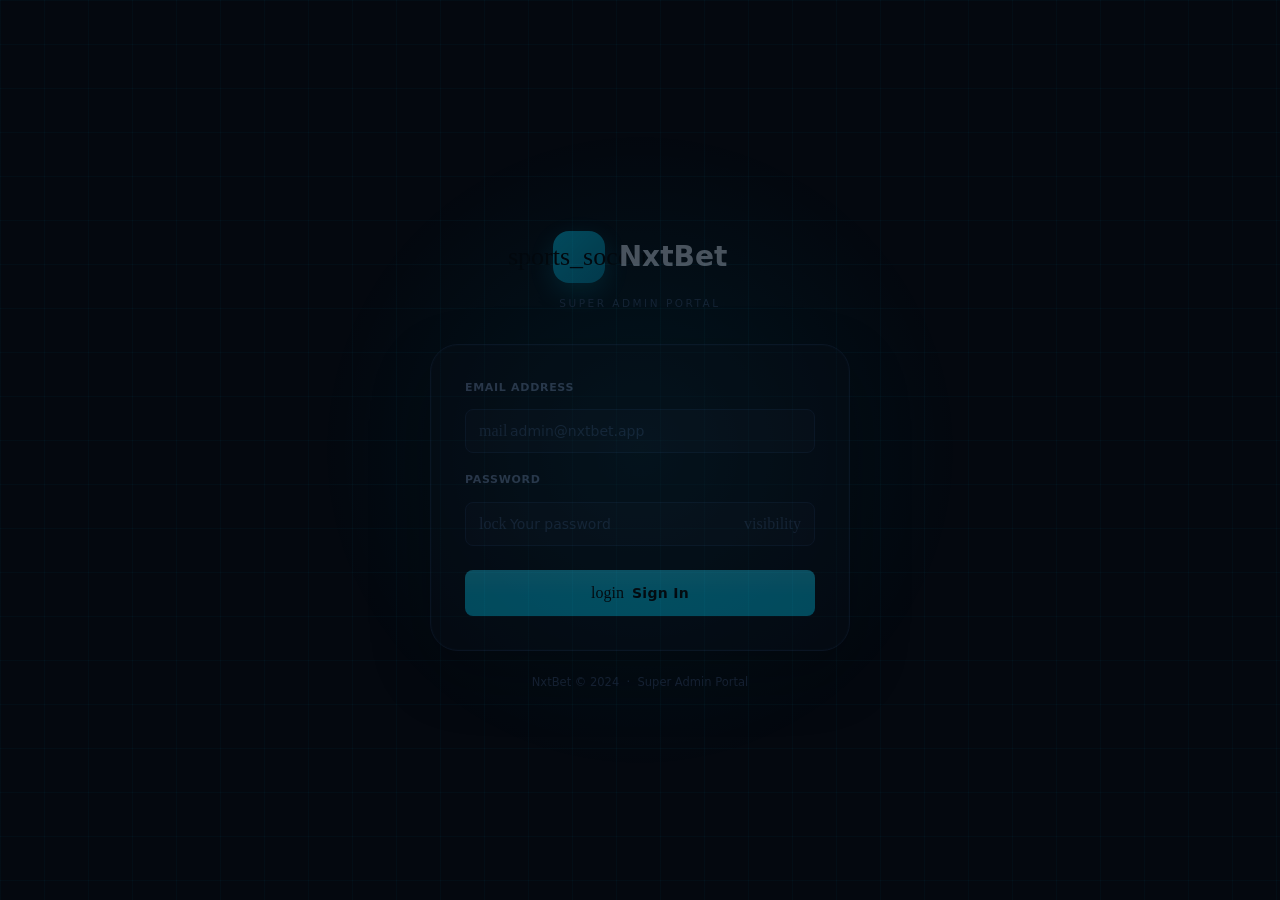
<file: index.html>
<!DOCTYPE html>
<html lang="en">
<head>
<meta charset="UTF-8">
<meta name="viewport" content="width=device-width, initial-scale=1.0, maximum-scale=1.0">
<title>NxtBet Super Admin</title>
<link rel="preconnect" href="https://fonts.googleapis.com">
<link rel="preconnect" href="https://fonts.gstatic.com" crossorigin>
<link href="https://fonts.googleapis.com/css2?family=Sora:wght@300;400;500;600;700;800&family=JetBrains+Mono:wght@400;500&display=swap" rel="stylesheet">
<link href="https://fonts.googleapis.com/css2?family=Material+Symbols+Rounded:opsz,wght,FILL,GRAD@20..48,100..700,0..1,-50..200" rel="stylesheet">
<link rel="stylesheet" href="style.css">
<style>
  /* ---- Material Symbols utility ---- */
  .ms {
    font-family: 'Material Symbols Rounded';
    font-weight: normal;
    font-style: normal;
    font-size: 20px;
    line-height: 1;
    letter-spacing: normal;
    text-transform: none;
    display: inline-flex;
    align-items: center;
    justify-content: center;
    white-space: nowrap;
    direction: ltr;
    -webkit-font-smoothing: antialiased;
    font-variation-settings: 'FILL' 1, 'wght' 400, 'GRAD' 0, 'opsz' 24;
    flex-shrink: 0;
    user-select: none;
  }
  .ms-sm     { font-size: 16px; }
  .ms-md     { font-size: 20px; }
  .ms-lg     { font-size: 26px; }
  .ms-xl     { font-size: 32px; }
  .ms-outline {
    font-variation-settings: 'FILL' 0, 'wght' 300, 'GRAD' 0, 'opsz' 24;
  }

  /* ---- Nav icon sizing ---- */
  .nav-item .ms {
    font-size: 18px;
    opacity: .55;
    transition: opacity .14s, color .14s;
  }
  .nav-item:hover .ms,
  .nav-item.active .ms { opacity: 1; }

  /* ---- Logo icon ---- */
  #sidebar-header .logo-icon .ms { font-size: 22px; }
  .auth-brand .logo-icon .ms     { font-size: 26px; }
</style>
</head>
<body class="dashboard-layout">

<!-- Mobile sidebar overlay -->
<div id="sidebar-overlay" onclick="closeSidebar()"></div>

<!-- ===================== SIDEBAR ===================== -->
<aside id="sidebar" role="navigation" aria-label="Main navigation">

  <div id="sidebar-header">
    <div class="logo">
      <div class="logo-icon">
        <span class="ms ms-lg">sports_soccer</span>
      </div>
      <span class="brand-name">NxtBet</span>
    </div>
    <div class="sub">Super Admin Panel</div>
  </div>

  <nav id="nav">

    <!-- Overview -->
    <div class="nav-section">Overview</div>
    <div class="nav-item active" data-page="dashboard"
         onclick="navigate('dashboard');closeSidebar()" role="button" tabindex="0">
      <span class="ms ms-outline">dashboard</span>
      Dashboard
    </div>

    <!-- Management -->
    <div class="nav-section">Management</div>
    <div class="nav-item" data-page="admins"
         onclick="navigate('admins');closeSidebar()" role="button" tabindex="0">
      <span class="ms ms-outline">manage_accounts</span>
      Admin Accounts
    </div>
    <div class="nav-item" data-page="users"
         onclick="navigate('users');closeSidebar()" role="button" tabindex="0">
      <span class="ms ms-outline">group</span>
      All Users
    </div>

    <!-- Finance -->
    <div class="nav-section">Finance</div>
    <div class="nav-item" data-page="transactions"
         onclick="navigate('transactions');closeSidebar()" role="button" tabindex="0">
      <span class="ms ms-outline">swap_horiz</span>
      Transactions
    </div>
    <div class="nav-item" data-page="binance"
         onclick="navigate('binance');closeSidebar()" role="button" tabindex="0">
      <span class="ms ms-outline">currency_bitcoin</span>
      Crypto Deposits
    </div>
    <div class="nav-item" data-page="bank-deposits"
         onclick="navigate('bank-deposits');closeSidebar()" role="button" tabindex="0">
      <span class="ms ms-outline">account_balance</span>
      Bank Transfer Deposits
    </div>
    <div class="nav-item" data-page="user-deposits"
         onclick="navigate('user-deposits');closeSidebar()" role="button" tabindex="0">
      <span class="ms ms-outline">download</span>
      User Deposit History
    </div>
    <div class="nav-item" data-page="affiliate-withdrawals"
         onclick="navigate('affiliate-withdrawals');closeSidebar()" role="button" tabindex="0">
      <span class="ms ms-outline">savings</span>
      Affiliate Withdrawals
    </div>
    <div class="nav-item" data-page="payout-requests"
         onclick="navigate('payout-requests');closeSidebar()" role="button" tabindex="0">
      <span class="ms ms-outline">payments</span>
      Payout Requests
    </div>
    <div class="nav-item" data-page="withdrawals"
         onclick="navigate('withdrawals');closeSidebar()" role="button" tabindex="0">
      <span class="ms ms-outline">account_balance_wallet</span>
      Withdrawal Requests
    </div>

    <!-- Admin Tools -->
    <div class="nav-section">Admin Tools</div>
    <div class="nav-item" data-page="upgrade-chats"
         onclick="navigate('upgrade-chats');closeSidebar()" role="button" tabindex="0">
      <span class="ms ms-outline">forum</span>
      Upgrade Chats
    </div>
    <div class="nav-item" data-page="audit-log"
         onclick="navigate('audit-log');closeSidebar()" role="button" tabindex="0">
      <span class="ms ms-outline">fact_check</span>
      Audit Log
    </div>

  </nav>

  <div id="sidebar-footer">ZynoBet &copy; 2024</div>

</aside>
<!-- ==================== END SIDEBAR ==================== -->


<!-- ===================== MAIN ===================== -->
<div id="main">

  <!-- Top bar -->
  <header id="topbar">
    <button id="hamburger" onclick="openSidebar()" aria-label="Open menu">
      <span class="ms ms-outline">menu</span>
    </button>

    <h1 id="page-title">Dashboard</h1>

    <div id="topbar-right">
      <!-- Connection inputs (visible on desktop) -->
      <input id="base-url-input" type="text" placeholder="https://api.example.com" aria-label="Base URL">
      <input id="token-input"    type="password" placeholder="Auth token…"         aria-label="Auth token">

      <!-- Sign out -->
      <button class="btn-ghost btn-icon" onclick="logout()" title="Sign out" aria-label="Sign out">
        <span class="ms ms-outline">logout</span>
      </button>
    </div>
  </header>

  <!-- Page content area -->
  <main id="content">
    <div id="alert-container" role="status" aria-live="polite"></div>
    <div id="page-content"></div>
  </main>

</div>
<!-- ==================== END MAIN ==================== -->


<!-- ===================== MODAL ===================== -->
<div class="modal-bg" id="modal-bg" onclick="closeModal(event)" role="dialog" aria-modal="true" aria-labelledby="modal-title">
  <div class="modal" id="modal-box">
    <div class="modal-header">
      <h3 id="modal-title">Detail</h3>
      <button class="close-btn" onclick="closeModal()" aria-label="Close modal">
        <span class="ms ms-sm ms-outline">close</span>
      </button>
    </div>
    <div id="modal-content"></div>
  </div>
</div>
<!-- ==================== END MODAL ==================== -->


<script src="app.js"></script>
</body>
</html>
</file>
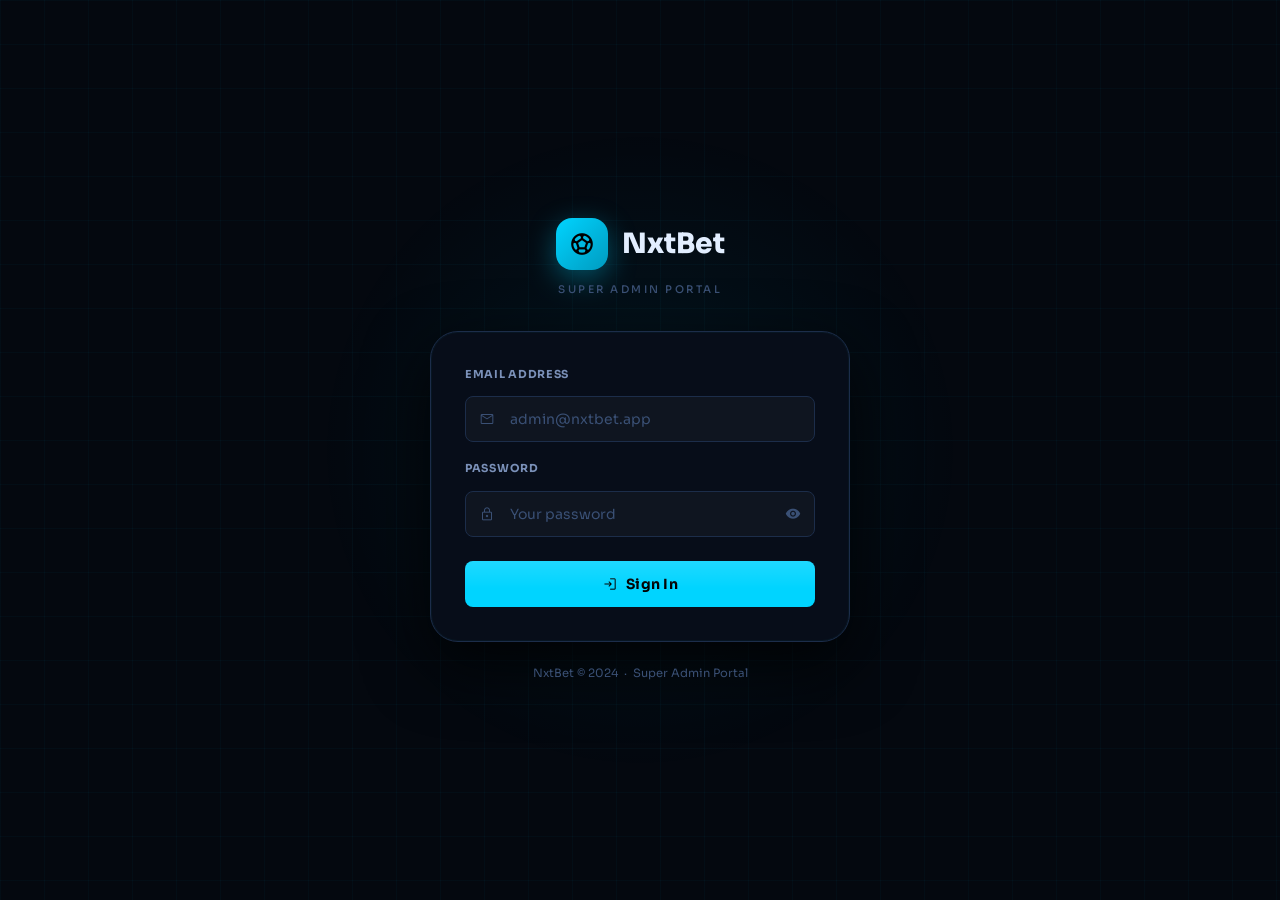
<file: auth.html>
<!DOCTYPE html>
<html lang="en">
<head>
<meta charset="UTF-8">
<meta name="viewport" content="width=device-width, initial-scale=1.0">
<title>NxtBet Super Admin — Sign In</title>
<link rel="preconnect" href="https://fonts.googleapis.com">
<link rel="preconnect" href="https://fonts.gstatic.com" crossorigin>
<link href="https://fonts.googleapis.com/css2?family=Plus+Jakarta+Sans:wght@300;400;500;600;700;800&display=swap" rel="stylesheet">
<link href="https://fonts.googleapis.com/css2?family=Material+Symbols+Rounded:opsz,wght,FILL,GRAD@20..48,100..700,0..1,-50..200" rel="stylesheet">
<link rel="stylesheet" href="style.css">
<style>
  /* Material Symbols utility — mirrors the .icon system in style.css */
  .ms {
    font-family: 'Material Symbols Rounded';
    font-weight: normal;
    font-style: normal;
    font-size: 20px;
    line-height: 1;
    letter-spacing: normal;
    text-transform: none;
    display: inline-flex;
    align-items: center;
    justify-content: center;
    white-space: nowrap;
    direction: ltr;
    -webkit-font-smoothing: antialiased;
    font-variation-settings: 'FILL' 1, 'wght' 400, 'GRAD' 0, 'opsz' 24;
    flex-shrink: 0;
    user-select: none;
  }
  .ms-sm  { font-size: 16px; }
  .ms-lg  { font-size: 26px; }
  .ms-xl  { font-size: 32px; }
  .ms-outline { font-variation-settings: 'FILL' 0, 'wght' 300, 'GRAD' 0, 'opsz' 24; }
</style>
</head>
<body class="auth-layout">

<div class="bg-grid"></div>
<div class="glow"></div>

<div class="auth-wrapper">

  <!-- Brand -->
  <div class="auth-brand">
    <div class="logo">
      <div class="logo-icon">
        <span class="ms ms-xl">sports_soccer</span>
      </div>
      NxtBet
    </div>
    <div class="sub">Super Admin Portal</div>
  </div>

  <!-- Card -->
  <div class="auth-card">

    <div id="login-alert"></div>

    <!-- Email -->
    <div class="form-group">
      <label>Email Address</label>
      <div class="input-wrap">
        <span class="input-icon"><span class="ms ms-sm ms-outline">mail</span></span>
        <input id="login-email" class="has-icon" type="email"
               placeholder="admin@nxtbet.app" autocomplete="email">
      </div>
    </div>

    <!-- Password -->
    <div class="form-group">
      <label>Password</label>
      <div class="input-wrap">
        <span class="input-icon"><span class="ms ms-sm ms-outline">lock</span></span>
        <input id="login-pass" class="has-icon" type="password"
               placeholder="Your password" autocomplete="current-password"
               onkeydown="if(event.key==='Enter')doLogin()"
               style="padding-right:42px">
        <button class="toggle-pass" onclick="togglePass('login-pass',this)" type="button">
          <span class="ms ms-sm" id="eye-icon">visibility</span>
        </button>
      </div>
    </div>

    <!-- Submit — pressing Enter on the password field also triggers login -->
    <div style="margin-top:24px">
      <button class="auth-submit-btn" id="login-btn" onclick="doLogin()" type="button">
        <span class="ms ms-sm ms-outline">login</span>
        Sign In
      </button>
    </div>

  </div>

  <div class="auth-footer">NxtBet &copy; 2024 &nbsp;&middot;&nbsp; Super Admin Portal</div>
</div>

<script>

const BASE_URL = "https://futballbackend-production-8d16.up.railway.app";

function togglePass(inputId, btn) {
  const inp  = document.getElementById(inputId);
  const icon = document.getElementById('eye-icon');
  if (inp.type === 'password') {
    inp.type         = 'text';
    icon.textContent = 'visibility_off';
  } else {
    inp.type         = 'password';
    icon.textContent = 'visibility';
  }
}

function showAlert(containerId, msg, type) {
  const icons = {
    success: 'check_circle',
    error:   'error',
    info:    'info',
    warning: 'warning'
  };
  document.getElementById(containerId).innerHTML =
    `<div class="alert alert-${type}">
       <span class="ms ms-sm">${icons[type] || 'info'}</span>
       <span>${msg}</span>
     </div>`;
}

function clearAlert(id) { document.getElementById(id).innerHTML = ''; }

async function doLogin() {
  clearAlert('login-alert');
  const email    = document.getElementById('login-email').value.trim();
  const password = document.getElementById('login-pass').value;

  if (!email || !password) {
    showAlert('login-alert', 'Email and password are required.', 'error');
    return;
  }

  const btn = document.getElementById('login-btn');
  btn.disabled = true;
  btn.innerHTML = '<span class="spinner"></span> Signing in…';

  try {
    const res  = await fetch(`${BASE_URL}/api/auth/login`, {
      method:  'POST',
      headers: { 'Content-Type': 'application/json' },
      body:    JSON.stringify({ email, password })
    });
    const json = await res.json();
    if (!res.ok) throw new Error(json.message || json.error || `HTTP ${res.status}`);

    const token = json.data?.token || json.token || json.data?.accessToken || json.accessToken;
    if (!token) throw new Error('No token returned. Check your API login endpoint.');

    const role = json.data?.role || json.data?.user?.role || json.role || '';
    if (role && !['ADMIN', 'SUPER_ADMIN'].includes(role)) {
      throw new Error(`Access denied. Your role is "${role}". SUPER_ADMIN required.`);
    }

    localStorage.setItem('fb_token', token);
    showAlert('login-alert', 'Login successful! Redirecting…', 'success');
    setTimeout(() => { window.location.href = 'index.html'; }, 700);

  } catch (e) {
    showAlert('login-alert', e.message, 'error');
    btn.disabled = false;
    btn.innerHTML = '<span class="ms ms-sm ms-outline">login</span> Sign In';
  }
}
</script>
</body>
</html>
</file>
<file: style.css>
@import url('https://fonts.googleapis.com/css2?family=Sora:wght@300;400;500;600;700;800&family=JetBrains+Mono:wght@400;500&display=swap');

/* ============================================================
   NxtBet Super Admin — Design System
   Font  : Sora
   Icons : Material Symbols Rounded
   Theme : Deep Navy & Electric Cyan
   ============================================================ */

/* ---- Reset ---- */
*, *::before, *::after { box-sizing: border-box; margin: 0; padding: 0; }

/* ---- Design Tokens ---- */
:root {
  /* Backgrounds */
  --bg:           #04080f;
  --surface:      #070d19;
  --surface2:     #0b1425;
  --surface3:     #101c31;
  --surface4:     #152240;

  /* Borders */
  --border:       #141f35;
  --border2:      #1c2d4a;
  --border3:      #243660;

  /* Text */
  --text:         #e2eeff;
  --text-muted:   #7a90b8;
  --text-dim:     #3a5075;

  /* Accent — Electric Cyan */
  --accent:       #00d4ff;
  --accent-light: #40e8ff;
  --accent-dark:  #009bc0;
  --accent-glow:  rgba(0,212,255,.14);
  --accent-glow2: rgba(0,212,255,.06);

  /* Secondary — Violet */
  --violet:       #7c5cfc;
  --violet-bg:    #0e0a2a;
  --violet-border:#1f1450;
  --violet-text:  #b9a8ff;

  /* Semantic */
  --green:        #10e89e;
  --green-bg:     #041f14;
  --green-border: #0a3828;
  --green-text:   #5eefc0;

  --red:          #ff4d6a;
  --red-bg:       #1f0614;
  --red-border:   #3d0c26;
  --red-text:     #ff8fa3;

  --yellow-bg:    #1a1200;
  --yellow-border:#3a2800;
  --yellow-text:  #fcd34d;

  --blue-bg:      #04102a;
  --blue-border:  #0a2050;
  --blue-text:    #7ab8ff;

  /* Radii */
  --radius-xs: 4px;
  --radius-sm: 8px;
  --radius:    12px;
  --radius-lg: 16px;
  --radius-xl: 22px;
  --radius-2xl:28px;

  /* Layout */
  --sidebar-w: 258px;
  --topbar-h:  60px;

  /* Shadows */
  --shadow-sm: 0 1px 6px rgba(0,0,0,.6);
  --shadow:    0 4px 24px rgba(0,0,0,.7);
  --shadow-lg: 0 24px 64px rgba(0,0,0,.8);
  --glow-sm:   0 0 16px rgba(0,212,255,.2);
  --glow:      0 0 32px rgba(0,212,255,.25);

  /* Transitions */
  --t:    .14s ease;
  --t-md: .22s ease;
  --t-lg: .32s ease;
}

/* ---- Base ---- */
html { scroll-behavior: smooth; }
body {
  font-family: 'Sora', system-ui, sans-serif;
  background: var(--bg);
  color: var(--text);
  font-size: 14px;
  line-height: 1.6;
  -webkit-font-smoothing: antialiased;
  min-height: 100vh;
  overflow-x: hidden;
}

/* Subtle grid background */
body::before {
  content: '';
  position: fixed;
  inset: 0;
  background-image:
    linear-gradient(rgba(0,212,255,.025) 1px, transparent 1px),
    linear-gradient(90deg, rgba(0,212,255,.025) 1px, transparent 1px);
  background-size: 48px 48px;
  pointer-events: none;
  z-index: 0;
}

/* ---- Scrollbar ---- */
::-webkit-scrollbar { width: 4px; height: 4px; }
::-webkit-scrollbar-track { background: transparent; }
::-webkit-scrollbar-thumb { background: var(--border3); border-radius: 4px; }
::-webkit-scrollbar-thumb:hover { background: var(--text-dim); }

/* ---- Typography ---- */
h1 { font-size: 17px; font-weight: 700; letter-spacing: -.3px; }
h2 { font-size: 14px; font-weight: 700; }
h3 { font-size: 14px; font-weight: 600; }
p  { color: var(--text-muted); font-size: 13px; line-height: 1.7; }
.mono { font-family: 'JetBrains Mono', monospace; font-size: 11.5px; }

/* ============================================================
   BADGES
   ============================================================ */
.badge {
  display: inline-flex; align-items: center; gap: 4px;
  padding: 3px 10px; border-radius: 30px;
  font-size: 11px; font-weight: 600; letter-spacing: .3px;
  white-space: nowrap; border: 1px solid transparent;
}
.badge-green  { background: var(--green-bg);  color: var(--green-text);  border-color: var(--green-border); }
.badge-yellow { background: var(--yellow-bg); color: var(--yellow-text); border-color: var(--yellow-border); }
.badge-red    { background: var(--red-bg);    color: var(--red-text);    border-color: var(--red-border); }
.badge-blue   { background: var(--blue-bg);   color: var(--blue-text);   border-color: var(--blue-border); }
.badge-gray   { background: var(--surface3);  color: var(--text-muted);  border-color: var(--border2); }
.badge-purple { background: var(--violet-bg); color: var(--violet-text); border-color: var(--violet-border); }
.badge-cyan   { background: rgba(0,212,255,.08); color: var(--accent); border-color: rgba(0,212,255,.2); }

/* ============================================================
   BUTTONS
   ============================================================ */
button, .btn {
  display: inline-flex; align-items: center; justify-content: center; gap: 6px;
  cursor: pointer; border: 1px solid transparent; border-radius: var(--radius-sm);
  font-size: 13px; font-weight: 600; padding: 8px 16px;
  transition: all var(--t); white-space: nowrap;
  font-family: inherit; line-height: 1; position: relative; overflow: hidden;
}
button:focus-visible { outline: 2px solid var(--accent); outline-offset: 3px; }
button:disabled { opacity: .35; cursor: not-allowed; transform: none !important; box-shadow: none !important; }

.btn-primary {
  background: var(--accent); color: #000; font-weight: 700; border-color: var(--accent);
  text-shadow: none;
}
.btn-primary:hover:not(:disabled) {
  background: var(--accent-light);
  box-shadow: var(--glow-sm);
  transform: translateY(-1px);
}

.btn-success { background: var(--green-bg); color: var(--green-text); border-color: var(--green-border); }
.btn-success:hover:not(:disabled) { background: #062a1c; transform: translateY(-1px); }

.btn-danger { background: var(--red-bg); color: var(--red-text); border-color: var(--red-border); }
.btn-danger:hover:not(:disabled) { background: #2a0818; transform: translateY(-1px); }

.btn-ghost { background: var(--surface2); color: var(--text-muted); border-color: var(--border2); }
.btn-ghost:hover:not(:disabled) { background: var(--surface3); color: var(--text); border-color: var(--border3); }

.btn-outline { background: transparent; color: var(--accent); border-color: var(--accent); }
.btn-outline:hover:not(:disabled) { background: var(--accent-glow2); box-shadow: var(--glow-sm); }

.btn-sm   { padding: 5px 11px; font-size: 12px; border-radius: var(--radius-xs); }
.btn-xs   { padding: 3px 8px;  font-size: 11px; border-radius: var(--radius-xs); }
.btn-icon { padding: 0; width: 36px; height: 36px; border-radius: var(--radius-sm); flex-shrink: 0; }
.btn-lg   { padding: 12px 24px; font-size: 14px; font-weight: 700; border-radius: var(--radius); }
.btn-row  { display: flex; gap: 6px; flex-wrap: wrap; align-items: center; }

/* ============================================================
   FORMS
   ============================================================ */
.form-group { display: flex; flex-direction: column; gap: 6px; }
.form-row   { display: flex; gap: 10px; flex-wrap: wrap; align-items: flex-end; }

label {
  font-size: 11px; font-weight: 700; color: var(--text-muted);
  text-transform: uppercase; letter-spacing: .6px;
}
.input-wrap { position: relative; }
.input-icon {
  position: absolute; left: 12px; top: 50%; transform: translateY(-50%);
  pointer-events: none; color: var(--text-dim);
  display: flex; align-items: center; transition: color var(--t);
}
.input-wrap:focus-within .input-icon { color: var(--accent); }

input, select, textarea {
  width: 100%; background: var(--bg); border: 1px solid var(--border2);
  color: var(--text); padding: 10px 12px; border-radius: var(--radius-sm);
  font-size: 13px; font-family: inherit; outline: none;
  transition: border-color var(--t), box-shadow var(--t), background var(--t);
}
input.has-icon { padding-left: 40px; }
input:focus, select:focus, textarea:focus {
  border-color: var(--accent);
  box-shadow: 0 0 0 3px var(--accent-glow);
  background: var(--surface2);
}
input::placeholder { color: var(--text-dim); }
textarea { resize: vertical; min-height: 84px; line-height: 1.6; }
select { cursor: pointer; }
select option { background: var(--surface2); }

.toggle-pass {
  position: absolute; right: 10px; top: 50%; transform: translateY(-50%);
  background: none; border: none; color: var(--text-dim); cursor: pointer;
  padding: 4px; width: auto; height: auto; border-radius: var(--radius-xs);
  display: flex; align-items: center; justify-content: center;
  transition: color var(--t);
}
.toggle-pass:hover { color: var(--text-muted); }

/* ============================================================
   ALERTS
   ============================================================ */
.alert {
  display: flex; align-items: flex-start; gap: 10px;
  padding: 11px 14px; border-radius: var(--radius-sm);
  font-size: 13px; margin-bottom: 14px; border: 1px solid; line-height: 1.6;
  animation: slide-up .2s ease;
}
.alert .ms { margin-top: 1px; flex-shrink: 0; }
.alert-success { background: var(--green-bg); border-color: var(--green-border); color: var(--green-text); }
.alert-error   { background: var(--red-bg);   border-color: var(--red-border);   color: var(--red-text); }
.alert-info    { background: var(--blue-bg);  border-color: var(--blue-border);  color: var(--blue-text); }
.alert-warning { background: var(--yellow-bg);border-color: var(--yellow-border);color: var(--yellow-text); }

/* ============================================================
   CARDS
   ============================================================ */
.card {
  background: var(--surface); border: 1px solid var(--border);
  border-radius: var(--radius-lg); margin-bottom: 20px; overflow: hidden;
  position: relative;
}
.card-header {
  padding: 16px 20px; border-bottom: 1px solid var(--border);
  display: flex; align-items: center; justify-content: space-between;
  gap: 10px; flex-wrap: wrap;
  background: linear-gradient(135deg, var(--surface2), var(--surface));
}
.card-header h2 { color: var(--text); }
.card-body   { padding: 20px; }
.card-footer {
  padding: 14px 20px; border-top: 1px solid var(--border);
  display: flex; justify-content: flex-end; gap: 8px;
  background: var(--surface2);
}

/* ============================================================
   STAT CARDS
   ============================================================ */
.stat-grid {
  display: grid;
  grid-template-columns: repeat(auto-fill, minmax(190px, 1fr));
  gap: 14px; margin-bottom: 24px;
}
.stat {
  background: var(--surface); border: 1px solid var(--border);
  border-radius: var(--radius-lg); padding: 20px; position: relative; overflow: hidden;
  transition: border-color var(--t), transform var(--t-md), box-shadow var(--t-md);
  cursor: default;
}
.stat::before {
  content: ''; position: absolute; top: 0; left: 0; right: 0; height: 2px;
  background: linear-gradient(90deg, var(--accent), var(--violet), transparent);
  opacity: 0; transition: opacity var(--t-md);
}
.stat::after {
  content: ''; position: absolute; inset: 0;
  background: radial-gradient(circle at 70% 30%, rgba(0,212,255,.05), transparent 60%);
  opacity: 0; transition: opacity var(--t-md);
}
.stat:hover { border-color: var(--border3); transform: translateY(-3px); box-shadow: 0 12px 36px rgba(0,0,0,.5), var(--glow-sm); }
.stat:hover::before { opacity: 1; }
.stat:hover::after  { opacity: 1; }
.stat-icon  { margin-bottom: 12px; color: var(--accent); }
.stat-label { font-size: 10.5px; color: var(--text-muted); text-transform: uppercase; letter-spacing: .7px; font-weight: 600; }
.stat-value { font-size: 28px; font-weight: 800; color: var(--accent); margin-top: 6px; letter-spacing: -.6px; line-height: 1.1; }
.stat-sub   { font-size: 11px; color: var(--text-dim); margin-top: 5px; }

/* ============================================================
   TABLES
   ============================================================ */
.tbl-wrap { overflow-x: auto; border-radius: var(--radius-sm); }
table { width: 100%; border-collapse: collapse; font-size: 13px; }
th {
  background: var(--surface2); color: var(--text-muted); font-weight: 600;
  padding: 11px 16px; text-align: left; font-size: 10.5px;
  text-transform: uppercase; letter-spacing: .5px;
  border-bottom: 1px solid var(--border2); white-space: nowrap;
}
td {
  padding: 12px 16px; border-bottom: 1px solid var(--border);
  vertical-align: middle; color: var(--text);
}
tr:last-child td { border-bottom: none; }
tbody tr { transition: background var(--t); }
tbody tr:hover td { background: var(--surface2); }

/* ============================================================
   PAGINATION
   ============================================================ */
.pager { display: flex; align-items: center; gap: 8px; padding-top: 16px; flex-wrap: wrap; }
.pager-info { flex: 1; font-size: 12px; color: var(--text-muted); }

/* ============================================================
   TABS
   ============================================================ */
.tabs {
  display: flex; border-bottom: 1px solid var(--border);
  margin-bottom: 20px; overflow-x: auto; gap: 2px;
  scrollbar-width: none;
}
.tabs::-webkit-scrollbar { display: none; }
.tab {
  padding: 10px 18px; font-size: 13px; font-weight: 500; color: var(--text-muted);
  cursor: pointer; border-bottom: 2px solid transparent; margin-bottom: -1px;
  transition: all var(--t); background: none;
  border-left: none; border-right: none; border-top: none;
  border-radius: 0; font-family: inherit; white-space: nowrap;
  display: inline-flex; align-items: center; gap: 6px;
}
.tab:hover:not(.active) { color: var(--text); background: var(--surface2); }
.tab.active { color: var(--accent); border-bottom-color: var(--accent); }

/* ============================================================
   MODAL
   ============================================================ */
.modal-bg {
  display: none; position: fixed; inset: 0;
  background: rgba(2,5,12,.9); backdrop-filter: blur(8px);
  z-index: 200; align-items: center; justify-content: center; padding: 16px;
}
.modal-bg.open { display: flex; animation: fade-in .18s ease; }

@keyframes fade-in  { from { opacity:0 } to { opacity:1 } }
@keyframes slide-up { from { opacity:0; transform:translateY(16px) } to { opacity:1; transform:translateY(0) } }

.modal {
  background: var(--surface); border: 1px solid var(--border2);
  border-radius: var(--radius-xl); width: 580px; max-width: 100%;
  max-height: 90vh; overflow-y: auto;
  box-shadow: var(--shadow-lg), 0 0 0 1px rgba(0,212,255,.04) inset;
  animation: slide-up .22s ease;
}
.modal-header {
  display: flex; align-items: center; justify-content: space-between;
  padding: 20px 22px 16px; border-bottom: 1px solid var(--border);
  position: sticky; top: 0; background: var(--surface); z-index: 1;
  border-radius: var(--radius-xl) var(--radius-xl) 0 0;
}
.modal-header h3 { font-size: 15px; font-weight: 700; }
.close-btn {
  background: var(--surface2); border: 1px solid var(--border2); color: var(--text-muted);
  cursor: pointer; width: 32px; height: 32px; border-radius: var(--radius-sm);
  display: flex; align-items: center; justify-content: center; padding: 0;
  transition: all var(--t); flex-shrink: 0;
}
.close-btn:hover { background: var(--surface3); color: var(--text); border-color: var(--border3); }
#modal-content { padding: 22px; }
.modal-footer {
  display: flex; gap: 8px; justify-content: flex-end;
  padding-top: 18px; border-top: 1px solid var(--border); margin-top: 18px;
}

/* ============================================================
   DETAIL GRID
   ============================================================ */
.detail-grid { display: grid; grid-template-columns: 1fr 1fr; gap: 8px; }
.detail-item {
  background: var(--bg); border: 1px solid var(--border);
  border-radius: var(--radius-sm); padding: 10px 14px;
}
.detail-item .key {
  font-size: 10px; color: var(--text-dim); text-transform: uppercase;
  letter-spacing: .6px; font-weight: 600; margin-bottom: 4px;
}
.detail-item .val { font-size: 13px; word-break: break-all; color: var(--text); }
.section-title {
  font-size: 10.5px; color: var(--accent); text-transform: uppercase;
  letter-spacing: .8px; font-weight: 700; margin: 16px 0 8px;
}

/* ============================================================
   CHAT
   ============================================================ */
.chat-messages {
  background: var(--bg); border: 1px solid var(--border); border-radius: var(--radius-sm);
  padding: 14px; max-height: 300px; overflow-y: auto;
  display: flex; flex-direction: column; gap: 10px; margin-bottom: 14px;
}
.msg {
  max-width: 85%; padding: 10px 14px; border-radius: 12px;
  font-size: 13px; line-height: 1.6;
}
.msg.system {
  background: var(--surface3); color: var(--text-muted); align-self: center;
  text-align: center; font-size: 12px; font-style: italic; max-width: 100%;
  border-radius: 6px;
}
.msg.user {
  background: var(--blue-bg); border: 1px solid var(--blue-border);
  align-self: flex-start;
}
.msg.super_admin {
  background: rgba(0,212,255,.07); border: 1px solid rgba(0,212,255,.18);
  align-self: flex-end; color: var(--accent);
}
.msg-meta { font-size: 10px; color: var(--text-dim); margin-top: 5px; }

/* ============================================================
   MISC
   ============================================================ */
.spinner {
  display: inline-block; width: 16px; height: 16px;
  border: 2px solid var(--border2); border-top-color: var(--accent);
  border-radius: 50%; animation: spin .65s linear infinite; flex-shrink: 0;
}
@keyframes spin { to { transform: rotate(360deg); } }

.loading-row {
  display: flex; align-items: center; justify-content: center;
  gap: 10px; padding: 48px 20px; color: var(--text-muted); font-size: 13px;
}
.empty { text-align: center; padding: 56px 20px; color: var(--text-dim); }
.empty .ms { font-size: 48px; opacity: .2; display: block; margin-bottom: 12px; }

.json-pre {
  background: var(--bg); border: 1px solid var(--border); border-radius: var(--radius-sm);
  padding: 14px 16px; font-size: 11.5px; font-family: 'JetBrains Mono', monospace;
  overflow-x: auto; color: var(--text-muted); max-height: 220px; overflow-y: auto;
  line-height: 1.65;
}

.screenshot-img {
  max-width: 100%; border-radius: var(--radius-sm); border: 1px solid var(--border2);
  margin-top: 8px; cursor: zoom-in; display: block; transition: opacity var(--t);
}
.screenshot-img:hover { opacity: .85; }

/* ============================================================
   SIDEBAR & LAYOUT
   ============================================================ */
.dashboard-layout { display: flex; min-height: 100vh; position: relative; }

#sidebar {
  width: var(--sidebar-w); min-height: 100vh;
  background: linear-gradient(180deg, var(--surface) 0%, var(--bg) 100%);
  border-right: 1px solid var(--border); display: flex; flex-direction: column;
  position: fixed; top: 0; left: 0; z-index: 100;
  transition: transform var(--t-md), box-shadow var(--t-md);
}
/* Subtle vertical glow on sidebar */
#sidebar::after {
  content: ''; position: absolute; right: 0; top: 0; bottom: 0; width: 1px;
  background: linear-gradient(180deg, transparent, rgba(0,212,255,.15) 40%, transparent);
  pointer-events: none;
}

#sidebar-header {
  padding: 22px 20px 18px; border-bottom: 1px solid var(--border);
  background: linear-gradient(135deg, var(--surface2), var(--surface));
  flex-shrink: 0;
}
#sidebar-header .logo {
  font-size: 20px; font-weight: 800; color: var(--text);
  letter-spacing: -.4px; display: flex; align-items: center; gap: 12px;
}
#sidebar-header .logo .brand-name {
  background: linear-gradient(120deg, var(--text), var(--accent));
  -webkit-background-clip: text; -webkit-text-fill-color: transparent;
  background-clip: text;
}
#sidebar-header .logo-icon {
  width: 38px; height: 38px;
  background: linear-gradient(135deg, var(--accent), var(--accent-dark));
  border-radius: 10px; display: flex; align-items: center; justify-content: center;
  box-shadow: 0 4px 16px rgba(0,212,255,.3); flex-shrink: 0; color: #000;
}
#sidebar-header .logo-icon .ms { color: #000; }
#sidebar-header .sub {
  font-size: 9.5px; color: var(--text-dim); margin-top: 5px;
  text-transform: uppercase; letter-spacing: 1px;
}

#nav { flex: 1; padding: 12px 0; overflow-y: auto; }
.nav-section {
  font-size: 9px; color: var(--text-dim); text-transform: uppercase;
  letter-spacing: 1.2px; font-weight: 700; padding: 18px 20px 6px;
}
.nav-item {
  display: flex; align-items: center; gap: 10px; padding: 10px 20px;
  cursor: pointer; font-size: 13px; font-weight: 500; color: var(--text-muted);
  border-left: 3px solid transparent; transition: all var(--t);
  margin: 1px 8px; border-radius: 0 var(--radius-sm) var(--radius-sm) 0;
  user-select: none; border-left-width: 2px;
}
.nav-item:hover { background: var(--surface2); color: var(--text); }
.nav-item:hover .ms { opacity: 1; }
.nav-item.active {
  background: linear-gradient(90deg, rgba(0,212,255,.1), rgba(0,212,255,.04));
  color: var(--accent); border-left-color: var(--accent);
  box-shadow: inset 0 0 20px rgba(0,212,255,.04);
}
.nav-item.active .ms { opacity: 1; color: var(--accent); }
.nav-badge {
  margin-left: auto; background: var(--accent); color: #000;
  font-size: 10px; padding: 2px 7px; border-radius: 20px; font-weight: 700;
}

#sidebar-footer {
  padding: 16px 20px; border-top: 1px solid var(--border);
  font-size: 11px; color: var(--text-dim); flex-shrink: 0;
}

/* hamburger */
#hamburger {
  display: none; background: var(--surface2); border: 1px solid var(--border2);
  color: var(--text); width: 40px; height: 40px; cursor: pointer;
  border-radius: var(--radius-sm); align-items: center; justify-content: center;
  padding: 0; flex-shrink: 0; transition: all var(--t);
}
#hamburger:hover { background: var(--surface3); border-color: var(--border3); }

#sidebar-overlay {
  display: none; position: fixed; inset: 0;
  background: rgba(0,0,0,.75); z-index: 99; backdrop-filter: blur(3px);
}

#main { margin-left: var(--sidebar-w); flex: 1; display: flex; flex-direction: column; min-height: 100vh; position: relative; z-index: 1; }

#topbar {
  background: var(--surface); border-bottom: 1px solid var(--border);
  padding: 0 22px; height: var(--topbar-h);
  display: flex; align-items: center; gap: 12px;
  position: sticky; top: 0; z-index: 50;
  box-shadow: 0 1px 0 var(--border), 0 4px 20px rgba(0,0,0,.4);
  backdrop-filter: blur(12px);
}
#page-title {
  font-size: 15px; font-weight: 700; flex: 1;
  white-space: nowrap; overflow: hidden; text-overflow: ellipsis;
}
#topbar-right { display: flex; align-items: center; gap: 8px; flex-shrink: 0; }

#base-url-input, #token-input {
  background: var(--bg); border: 1px solid var(--border2); color: var(--text);
  padding: 8px 12px; border-radius: var(--radius-sm); font-size: 12px;
  font-family: inherit; transition: border-color var(--t), box-shadow var(--t);
}
#base-url-input { width: 230px; }
#token-input    { width: 165px; }
#base-url-input:focus, #token-input:focus {
  border-color: var(--accent); outline: none;
  box-shadow: 0 0 0 2px var(--accent-glow);
}

#content { padding: 24px 26px; flex: 1; }
#alert-container { margin-bottom: 8px; }

/* ============================================================
   AUTH / LOGIN PAGE
   ============================================================ */
.auth-layout {
  display: flex; align-items: center; justify-content: center;
  min-height: 100vh; padding: 20px;
  background: var(--bg); position: relative; overflow: hidden;
}
.auth-layout::before {
  content: ''; position: fixed; inset: 0;
  background-image:
    linear-gradient(rgba(0,212,255,.03) 1px, transparent 1px),
    linear-gradient(90deg, rgba(0,212,255,.03) 1px, transparent 1px);
  background-size: 44px 44px;
  pointer-events: none;
}
.glow {
  position: fixed; width: 700px; height: 700px; border-radius: 50%;
  background: radial-gradient(circle, rgba(0,212,255,.07) 0%, transparent 65%);
  top: 50%; left: 50%; transform: translate(-50%,-50%); pointer-events: none;
}
.glow2 {
  position: fixed; width: 400px; height: 400px; border-radius: 50%;
  background: radial-gradient(circle, rgba(124,92,252,.05) 0%, transparent 65%);
  top: 20%; right: 10%; pointer-events: none;
}

.auth-wrapper {
  position: relative; z-index: 1; width: 100%; max-width: 420px;
  animation: slide-up .32s ease;
}
.auth-brand { text-align: center; margin-bottom: 32px; }
.auth-brand .logo {
  font-size: 28px; font-weight: 800;
  display: inline-flex; align-items: center; gap: 14px; line-height: 1;
  color: var(--text);
}
.auth-brand .logo .brand-name {
  background: linear-gradient(120deg, var(--text), var(--accent));
  -webkit-background-clip: text; -webkit-text-fill-color: transparent;
  background-clip: text;
}
.auth-brand .logo-icon {
  width: 52px; height: 52px;
  background: linear-gradient(135deg, var(--accent), var(--accent-dark));
  border-radius: 16px; display: flex; align-items: center; justify-content: center;
  box-shadow: 0 8px 28px rgba(0,212,255,.35); flex-shrink: 0; color: #000;
}
.auth-brand .logo-icon .ms { color: #000; font-size: 26px; }
.auth-brand .sub {
  font-size: 10.5px; color: var(--text-dim); margin-top: 12px;
  text-transform: uppercase; letter-spacing: 2.5px; font-weight: 500;
}

.auth-card {
  background: var(--surface); border: 1px solid var(--border2);
  border-radius: var(--radius-2xl); padding: 34px;
  box-shadow: var(--shadow-lg), 0 0 0 1px rgba(0,212,255,.04) inset;
}
.auth-card .form-group { margin-bottom: 18px; }
.auth-card label {
  font-size: 11px; font-weight: 700; color: var(--text-muted);
  text-transform: uppercase; letter-spacing: .7px; margin-bottom: 7px; display: block;
}
.auth-card input {
  background: rgba(255,255,255,.03); border: 1px solid var(--border2);
  padding: 13px 13px 13px 44px; font-size: 14px; border-radius: var(--radius-sm);
  transition: border-color .14s, box-shadow .14s, background .14s;
}
.auth-card input:focus {
  background: rgba(0,212,255,.03); border-color: var(--accent);
  box-shadow: 0 0 0 3px var(--accent-glow);
}
.auth-card .input-icon { left: 14px; }

.auth-submit-btn {
  width: 100%; padding: 15px 20px; font-size: 14px; font-weight: 700;
  letter-spacing: .3px; background: var(--accent); color: #000;
  border: none; border-radius: var(--radius-sm); cursor: pointer;
  font-family: inherit; display: flex; align-items: center;
  justify-content: center; gap: 8px; transition: all .2s ease;
  margin-top: 8px; position: relative; overflow: hidden;
}
.auth-submit-btn::before {
  content: ''; position: absolute; inset: 0;
  background: linear-gradient(180deg, rgba(255,255,255,.12) 0%, transparent 60%);
  pointer-events: none;
}
.auth-submit-btn:hover:not(:disabled) {
  background: var(--accent-light);
  box-shadow: var(--glow), 0 2px 8px rgba(0,0,0,.4);
  transform: translateY(-1px);
}
.auth-submit-btn:active:not(:disabled) { transform: translateY(0); }
.auth-submit-btn:disabled { opacity: .4; cursor: not-allowed; }

#login-alert .alert { border-radius: var(--radius-sm); margin-bottom: 20px; }
.auth-footer {
  text-align: center; margin-top: 22px;
  font-size: 11.5px; color: var(--text-dim);
}
.hint { font-size: 11.5px; color: var(--text-dim); margin-top: 5px; }
.hint a { color: var(--accent); cursor: pointer; }
.hint a:hover { text-decoration: underline; }

/* ============================================================
   MOBILE RESPONSIVE
   ============================================================ */
@media (max-width: 1024px) {
  #base-url-input { width: 180px; }
  #token-input    { width: 140px; }
  .stat-grid { grid-template-columns: repeat(auto-fill, minmax(168px,1fr)); }
}

@media (max-width: 768px) {
  /* Sidebar becomes slide-over */
  #sidebar {
    transform: translateX(-100%);
    width: 272px;
    box-shadow: none;
  }
  #sidebar.open {
    transform: translateX(0);
    box-shadow: 6px 0 40px rgba(0,0,0,.8);
  }
  #sidebar-overlay.open { display: block; }
  #hamburger { display: inline-flex; }
  #main { margin-left: 0; }

  /* Topbar */
  #base-url-input, #token-input { display: none; }
  #topbar { padding: 0 16px; gap: 10px; }

  /* Content */
  #content { padding: 16px; }

  /* Stat grid */
  .stat-grid { grid-template-columns: 1fr 1fr; gap: 10px; }
  .stat-value { font-size: 22px; }
  .stat { padding: 16px; }

  /* Detail grid */
  .detail-grid { grid-template-columns: 1fr; }

  /* Stacked table on mobile */
  .tbl-wrap table, .tbl-wrap thead, .tbl-wrap tbody,
  .tbl-wrap th, .tbl-wrap td, .tbl-wrap tr { display: block; }
  .tbl-wrap thead { display: none; }
  .tbl-wrap tr {
    background: var(--surface2); border: 1px solid var(--border);
    border-radius: var(--radius-sm); margin-bottom: 10px; overflow: hidden;
  }
  .tbl-wrap td {
    display: flex; align-items: flex-start; justify-content: space-between;
    gap: 12px; padding: 10px 14px; border-bottom: 1px solid var(--border);
    font-size: 13px; text-align: right;
  }
  .tbl-wrap td:last-child { border-bottom: none; }
  .tbl-wrap td::before {
    content: attr(data-label); font-size: 10px; font-weight: 700;
    color: var(--text-dim); text-transform: uppercase; letter-spacing: .4px;
    min-width: 100px; flex-shrink: 0; text-align: left; padding-top: 2px;
  }

  /* Layout helpers */
  .form-row { flex-direction: column; }
  .form-row .form-group { width: 100%; }
  .btn-row { flex-wrap: nowrap; overflow-x: auto; padding-bottom: 2px; }
  .modal { border-radius: var(--radius-lg); max-height: 96vh; }
  #modal-content { padding: 16px; }
  .modal-header { padding: 16px 18px 14px; border-radius: var(--radius-lg) var(--radius-lg) 0 0; }
  .card-body { padding: 16px; }
  .card-header { padding: 14px 16px; }
  .auth-card { padding: 26px 22px; }
  .pager { flex-wrap: wrap; gap: 6px; }
}

@media (max-width: 480px) {
  .stat-grid { grid-template-columns: 1fr; }
  .pager { flex-direction: column; align-items: flex-start; gap: 8px; }
  .pager-info { text-align: left; }
  .auth-brand .logo { font-size: 22px; }
  .auth-brand .logo-icon { width: 44px; height: 44px; border-radius: 12px; }
  #page-title { font-size: 14px; }
  .tabs { gap: 0; }
  .tab { padding: 9px 12px; font-size: 12px; }
}

@media (max-width: 360px) {
  #content { padding: 12px; }
  .auth-card { padding: 20px 16px; }
  .stat { padding: 14px; }
}
</file>
